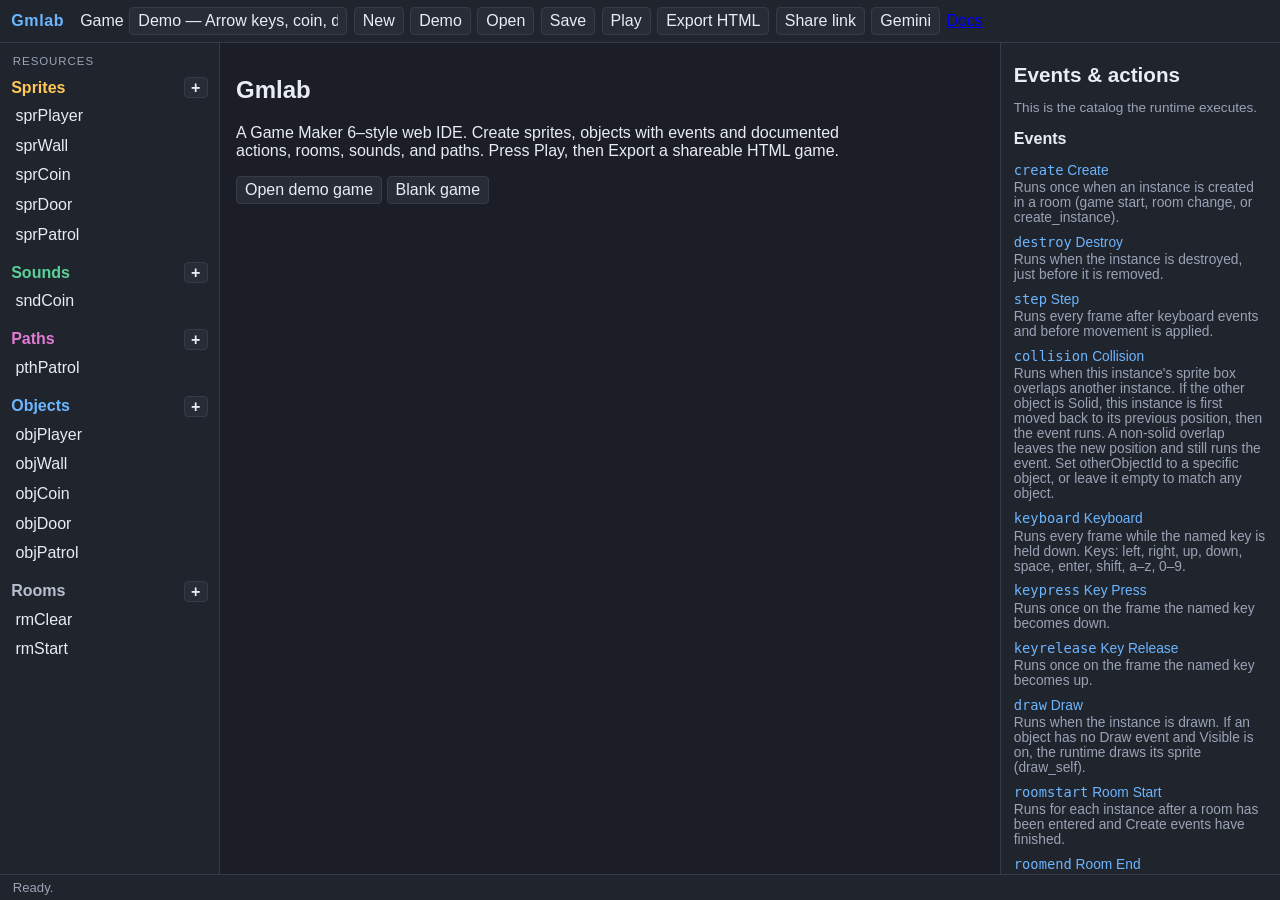
<file: src/Gmlab.Host/wwwroot/index.html>
<!DOCTYPE html>
<html lang="en">
<head>
  <meta charset="utf-8">
  <meta name="viewport" content="width=device-width, initial-scale=1">
  <title>Gmlab — Web Game Maker</title>
  <link rel="stylesheet" href="css/ide.css">
</head>
<body>
  <div id="gmlab-ide" class="editor-shell">
    <div id="file-banner" hidden>
      Opened as a local file. Editors and Play work offline. Share and the Gemini proxy need
      <code>dotnet run --project src/Gmlab.Host</code> or a CDN/http URL — there is no silent
      <code>file://</code> module page.
    </div>
    <header id="toolbar">
      <span class="brand">Gmlab</span>
      <label>Game <input id="project-name" type="text" value="Game"></label>
      <button type="button" id="btn-new">New</button>
      <button type="button" id="btn-sample">Demo</button>
      <button type="button" id="btn-open">Open</button>
      <button type="button" id="btn-save">Save</button>
      <input id="open-file" type="file" accept="application/json,.json,.gmlab.json" hidden>
      <button type="button" id="btn-play">Play</button>
      <button type="button" id="btn-export">Export HTML</button>
      <button type="button" id="btn-share">Share link</button>
      <input id="share-url" type="text" hidden readonly>
      <button type="button" id="btn-gemini">Gemini</button>
      <a href="docs/events-and-actions.html" target="_blank" rel="noopener">Docs</a>
    </header>
    <div id="workspace">
      <nav id="resource-tree" aria-label="Resource tree"></nav>
      <main id="editor-host"></main>
      <aside id="docs-pane"></aside>
    </div>
    <footer id="status">Ready.</footer>
  </div>

  <div id="play-overlay" hidden>
    <div class="play-bar">Playing — Esc or <button type="button" id="btn-stop">Stop</button></div>
    <canvas id="play-stage" width="320" height="240"></canvas>
  </div>

  <div id="gemini-panel" hidden>
    <h3>Gemini</h3>
    <p class="micro">Paste a Google AI Studio API key. Requests go through this host’s <code>/api/gemini</code> hook, or directly if you opened a static copy.</p>
    <label>API key <input id="gemini-key" type="password" autocomplete="off"></label>
    <textarea id="gemini-prompt" placeholder="Ask for object events, a room layout, or an action list…"></textarea>
    <button type="button" id="gemini-send">Ask</button>
    <pre id="gemini-out"></pre>
  </div>

  <script src="js/gmlab-project.js"></script>
  <script src="js/gmlab-docs.js"></script>
  <script src="js/gmlab-runtime.js"></script>
  <script src="js/gmlab-export.js"></script>
  <script src="js/gmlab-share.js"></script>
  <script src="js/gmlab-gemini.js"></script>
  <script src="js/gmlab-sample.js"></script>
  <script src="js/editors/sprite-editor.js"></script>
  <script src="js/editors/object-editor.js"></script>
  <script src="js/editors/room-editor.js"></script>
  <script src="js/editors/sound-editor.js"></script>
  <script src="js/editors/path-editor.js"></script>
  <script src="js/ide.js"></script>
</body>
</html>
</file>
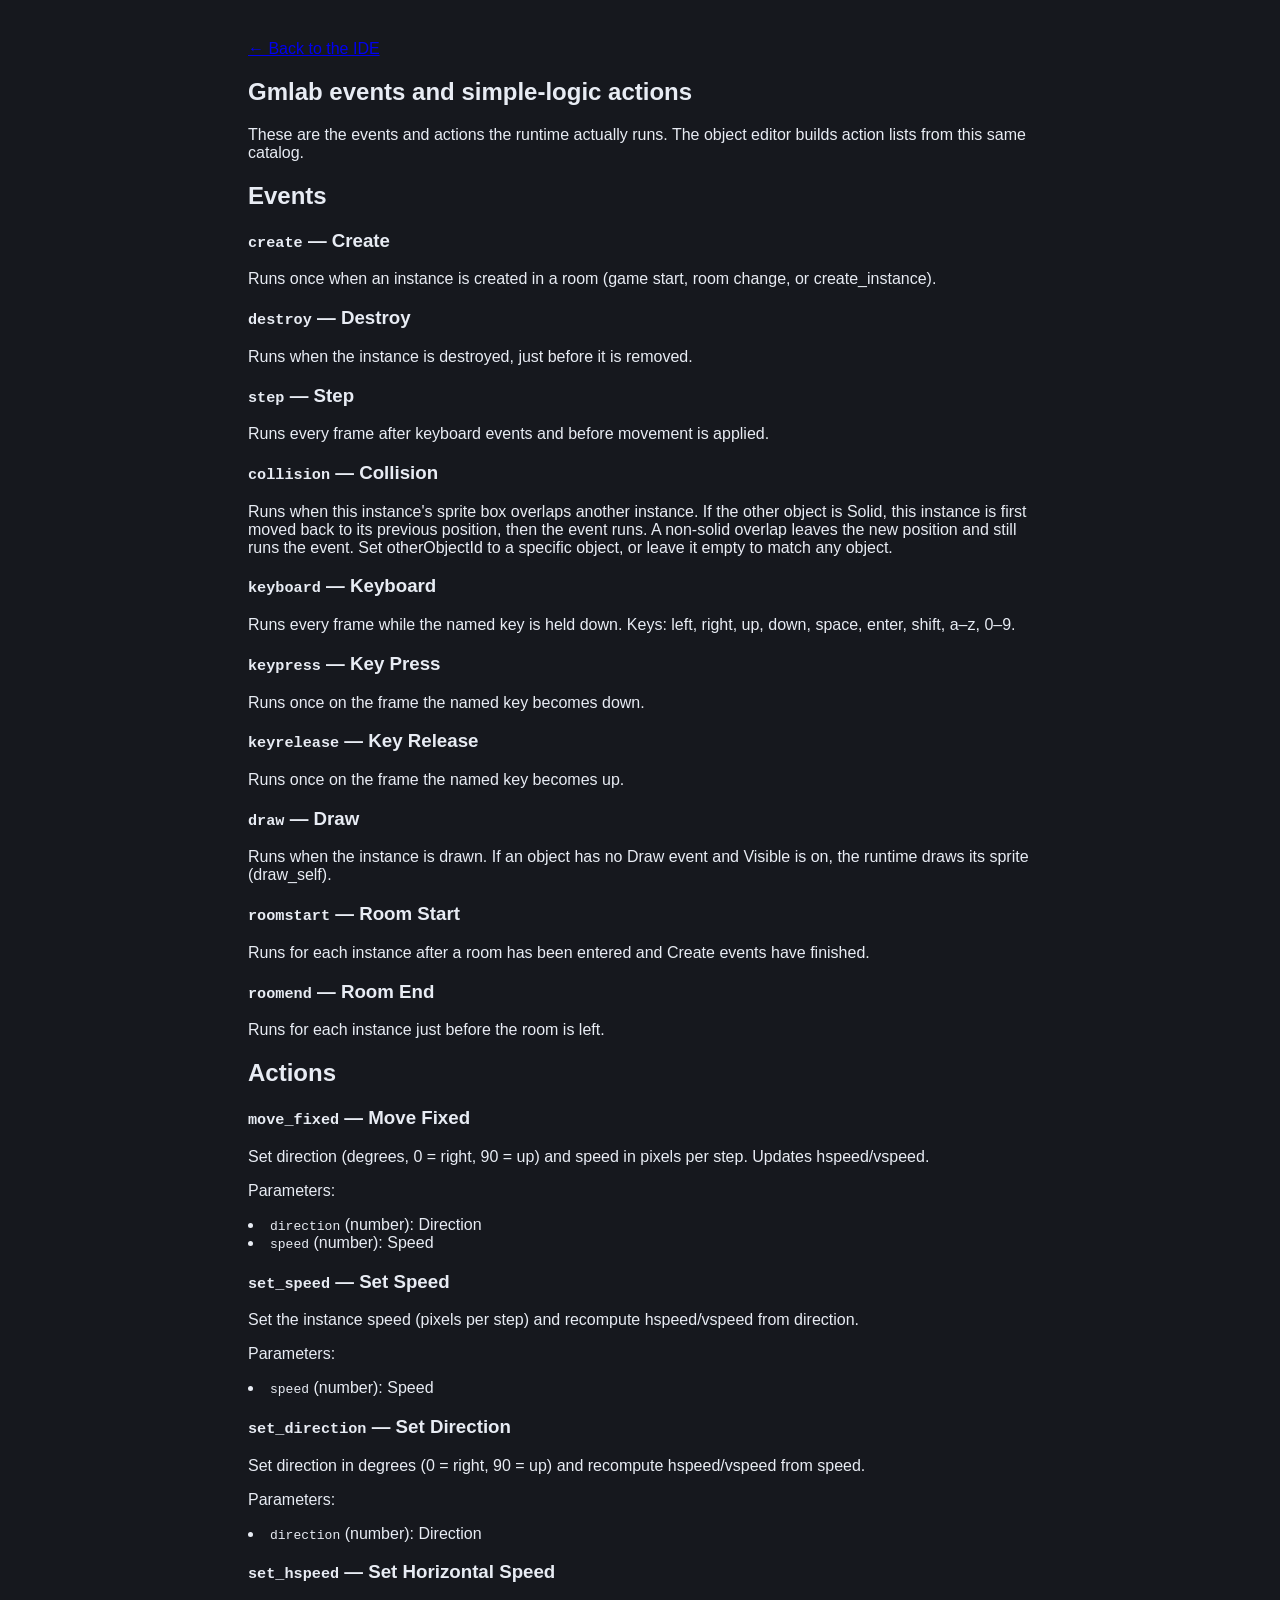
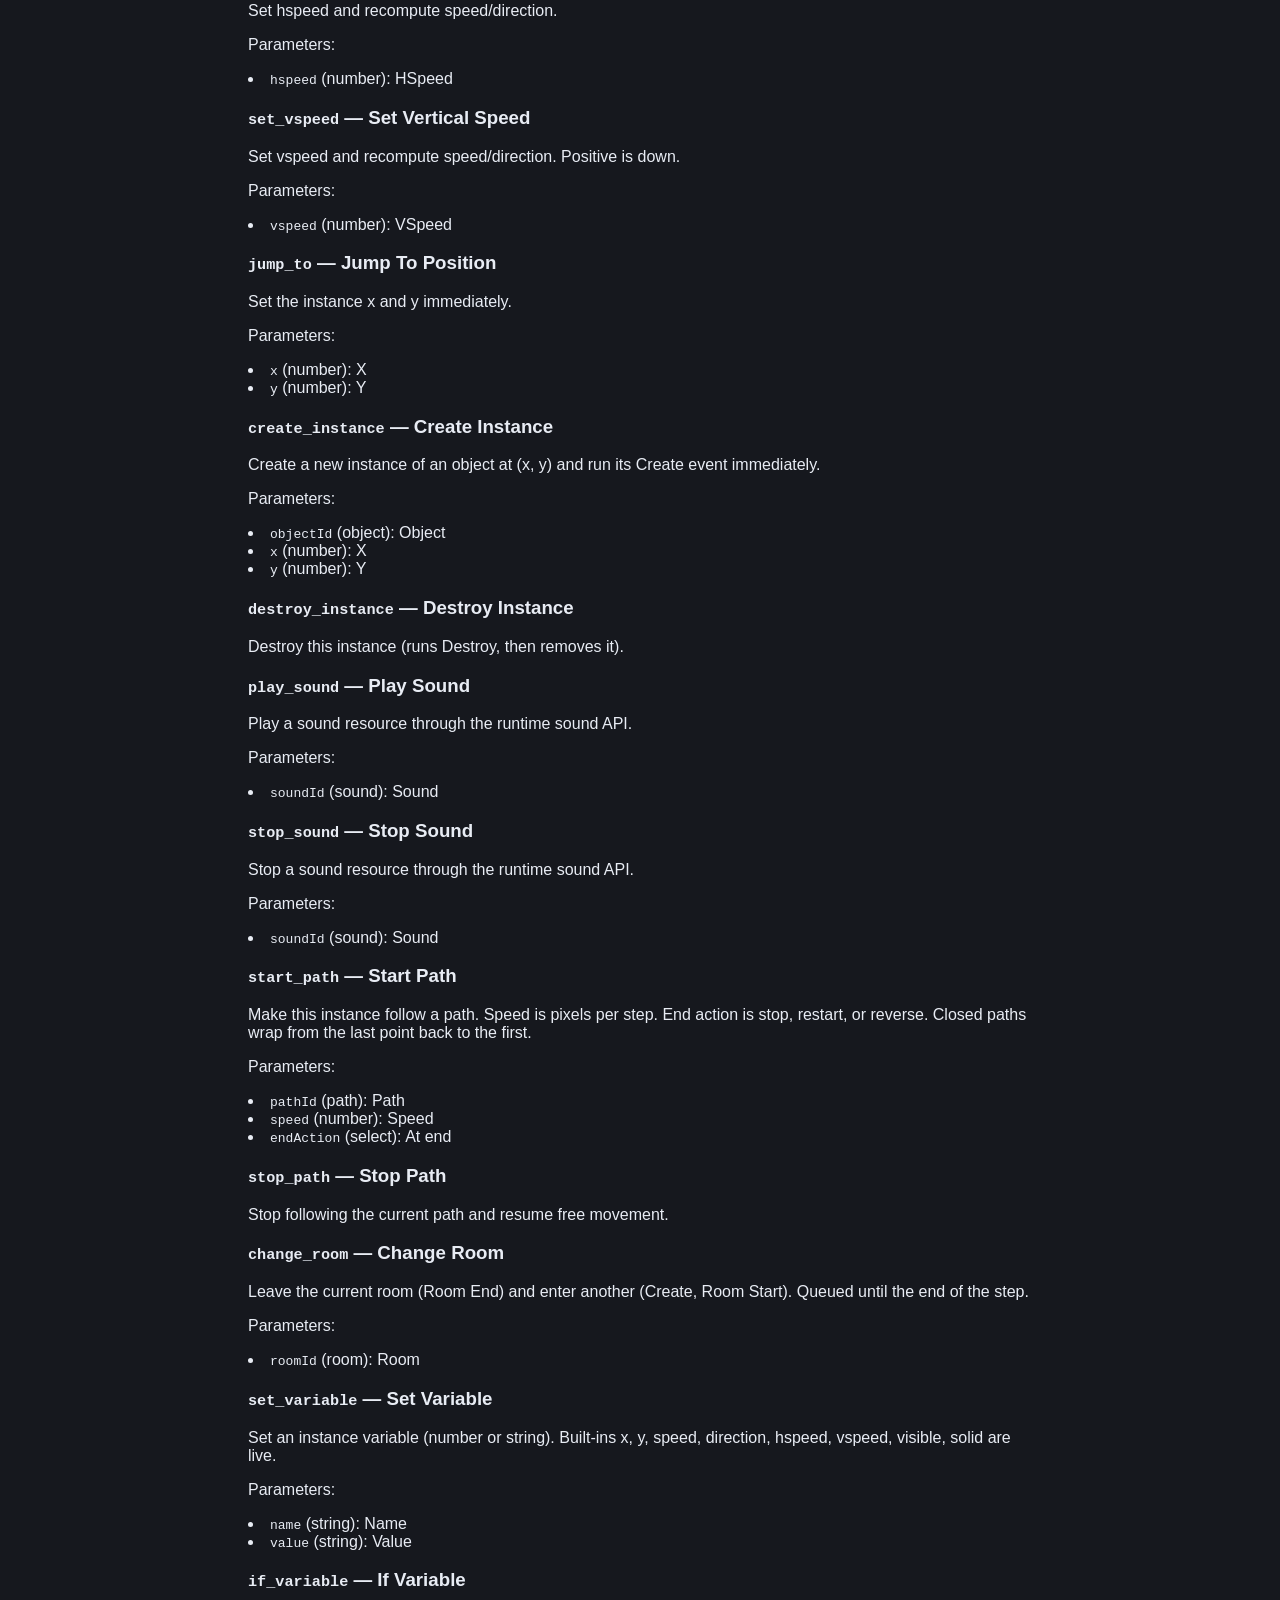
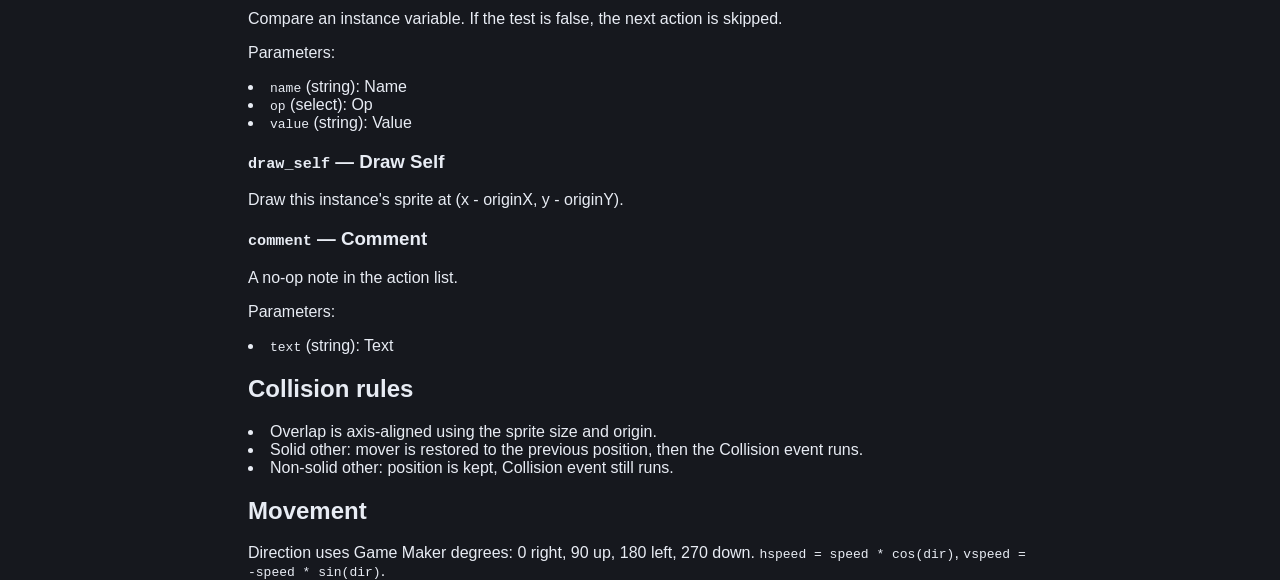
<file: src/Gmlab.Host/wwwroot/docs/events-and-actions.html>
<!DOCTYPE html>
<html lang="en">
<head>
  <meta charset="utf-8">
  <meta name="viewport" content="width=device-width, initial-scale=1">
  <title>Gmlab events and actions</title>
  <link rel="stylesheet" href="../css/ide.css">
  <style>
    body { padding: 1.5rem; max-width: 52rem; margin: 0 auto; }
    pre { white-space: pre-wrap; }
  </style>
</head>
<body>
  <p><a href="../index.html">← Back to the IDE</a></p>
  <article id="doc">Loading catalog…</article>
  <script src="../js/gmlab-docs.js"></script>
  <script>
    (function () {
      var md = Gmlab.Docs.toMarkdown();
      var html = md
        .replace(/&/g, "&amp;").replace(/</g, "&lt;").replace(/>/g, "&gt;")
        .replace(/^# (.*)$/gm, "<h1>$1</h1>")
        .replace(/^## (.*)$/gm, "<h2>$1</h2>")
        .replace(/^### (.*)$/gm, "<h3>$1</h3>")
        .replace(/^- (.*)$/gm, "<li>$1</li>")
        .replace(/`([^`]+)`/g, "<code>$1</code>")
        .replace(/\n\n/g, "</p><p>");
      document.getElementById("doc").innerHTML = "<p>" + html + "</p>";
    })();
  </script>
</body>
</html>
</file>
<file: src/Gmlab.Host/wwwroot/css/ide.css>
:root {
  --bg: #16181e;
  --panel: #20242d;
  --panel-2: #272c37;
  --line: #353b49;
  --text: #e8ecf4;
  --muted: #9aa3b5;
  --accent: #6cb6ff;
  --accent-2: #7d5cff;
  --ok: #5bd19a;
  --warn: #ffc857;
  --danger: #ff6b6b;
  --sprite: #ffc857;
  --sound: #5bd19a;
  --path: #e07ad3;
  --object: #6cb6ff;
  --room: #b8c0d0;
  font-family: "Segoe UI", "Candara", sans-serif;
}

* { box-sizing: border-box; }
html, body { margin: 0; height: 100%; background: var(--bg); color: var(--text); }
button, input, select, textarea {
  font: inherit;
  color: var(--text);
  background: var(--panel-2);
  border: 1px solid var(--line);
  border-radius: 4px;
  padding: 0.25rem 0.5rem;
}
button { cursor: pointer; }
button:hover, button.on { border-color: var(--accent); background: #2d3648; }
button.mini { padding: 0 0.4rem; line-height: 1.2; }
.num { width: 4.5rem; }
label { display: inline-flex; align-items: center; gap: 0.35rem; }
.check { gap: 0.4rem; }

#gmlab-ide {
  display: grid;
  grid-template-rows: auto auto 1fr auto;
  height: 100%;
  min-height: 100vh;
}
#file-banner {
  background: #4a3514;
  color: #ffe7b3;
  padding: 0.4rem 1rem;
  font-size: 0.9rem;
}
#toolbar {
  display: flex;
  flex-wrap: wrap;
  gap: 0.4rem;
  align-items: center;
  padding: 0.45rem 0.7rem;
  background: var(--panel);
  border-bottom: 1px solid var(--line);
}
#toolbar .brand {
  font-weight: 700;
  letter-spacing: 0.04em;
  color: var(--accent);
  margin-right: 0.6rem;
}
#workspace {
  display: grid;
  grid-template-columns: 220px 1fr 280px;
  min-height: 0;
}
#resource-tree {
  background: var(--panel);
  border-right: 1px solid var(--line);
  overflow: auto;
  padding: 0.4rem 0;
}
.tree-title {
  font-size: 0.72rem;
  text-transform: uppercase;
  letter-spacing: 0.08em;
  color: var(--muted);
  padding: 0.3rem 0.8rem;
}
.tree-head {
  display: flex;
  justify-content: space-between;
  align-items: center;
  padding: 0.35rem 0.7rem 0.15rem;
  font-weight: 600;
}
.tree-group[data-kind="sprite"] .tree-head { color: var(--sprite); }
.tree-group[data-kind="sound"] .tree-head { color: var(--sound); }
.tree-group[data-kind="path"] .tree-head { color: var(--path); }
.tree-group[data-kind="object"] .tree-head { color: var(--object); }
.tree-group[data-kind="room"] .tree-head { color: var(--room); }
.tree-group ul { list-style: none; margin: 0; padding: 0 0 0.4rem; }
.tree-item {
  display: block;
  width: calc(100% - 0.8rem);
  margin: 0.1rem 0.4rem;
  text-align: left;
  background: transparent;
  border-color: transparent;
}
.tree-item.selected { background: #2d3648; border-color: var(--accent); }

#editor-host {
  overflow: auto;
  padding: 0.8rem 1rem 2rem;
  background: #1b1e26;
}
#docs-pane {
  background: var(--panel);
  border-left: 1px solid var(--line);
  overflow: auto;
  padding: 0.8rem;
  font-size: 0.86rem;
}
#docs-pane h2, #docs-pane h3 { margin: 0.4rem 0; }
#docs-pane dt { margin-top: 0.55rem; color: var(--accent); }
#docs-pane dd { margin: 0.15rem 0 0; color: var(--muted); }

#status {
  border-top: 1px solid var(--line);
  padding: 0.3rem 0.8rem;
  font-size: 0.82rem;
  color: var(--muted);
  background: var(--panel);
}

.editor-head h2 { margin: 0 0 0.6rem; }
.form-row { display: flex; flex-wrap: wrap; gap: 0.55rem; align-items: center; margin-bottom: 0.7rem; }
.hint, .micro, .meta { color: var(--muted); font-size: 0.85rem; }
.split { display: grid; grid-template-columns: 280px 1fr; gap: 1rem; }
.event-col, .action-col { background: var(--panel); padding: 0.7rem; border-radius: 6px; border: 1px solid var(--line); }
.event-item, .action-row {
  display: block;
  width: 100%;
  text-align: left;
  margin: 0.25rem 0;
}
.action-row { padding: 0.45rem; background: var(--panel-2); }
.action-title { display: flex; justify-content: space-between; align-items: center; }
.action-params { display: flex; flex-wrap: wrap; gap: 0.4rem; margin-top: 0.35rem; }
.sprite-stage, .room-stage, .path-stage {
  display: inline-block;
  background: #111;
  border: 1px solid var(--line);
  line-height: 0;
}
.pixel-canvas, .room-canvas, .path-canvas { image-rendering: pixelated; cursor: crosshair; }
.welcome { max-width: 40rem; }
.empty { color: var(--muted); }

#play-overlay {
  position: fixed;
  inset: 0;
  background: rgba(0,0,0,0.72);
  display: flex;
  flex-direction: column;
  align-items: center;
  justify-content: center;
  z-index: 20;
}
#play-overlay[hidden] { display: none !important; }
#play-stage { background: #333; image-rendering: pixelated; box-shadow: 0 12px 40px rgba(0,0,0,0.5); }
.play-bar { margin-bottom: 0.6rem; color: #fff; }

#gemini-panel {
  position: fixed;
  right: 1rem;
  bottom: 2.4rem;
  width: 360px;
  background: var(--panel);
  border: 1px solid var(--line);
  border-radius: 8px;
  padding: 0.7rem;
  z-index: 15;
  box-shadow: 0 8px 24px rgba(0,0,0,0.4);
}
#gemini-panel[hidden] { display: none !important; }
#gemini-panel textarea { width: 100%; min-height: 5rem; resize: vertical; }
#gemini-out { white-space: pre-wrap; max-height: 12rem; overflow: auto; font-size: 0.85rem; }
#share-url { width: 22rem; }

@media (max-width: 960px) {
  #workspace { grid-template-columns: 180px 1fr; }
  #docs-pane { display: none; }
  .split { grid-template-columns: 1fr; }
}
</file>
